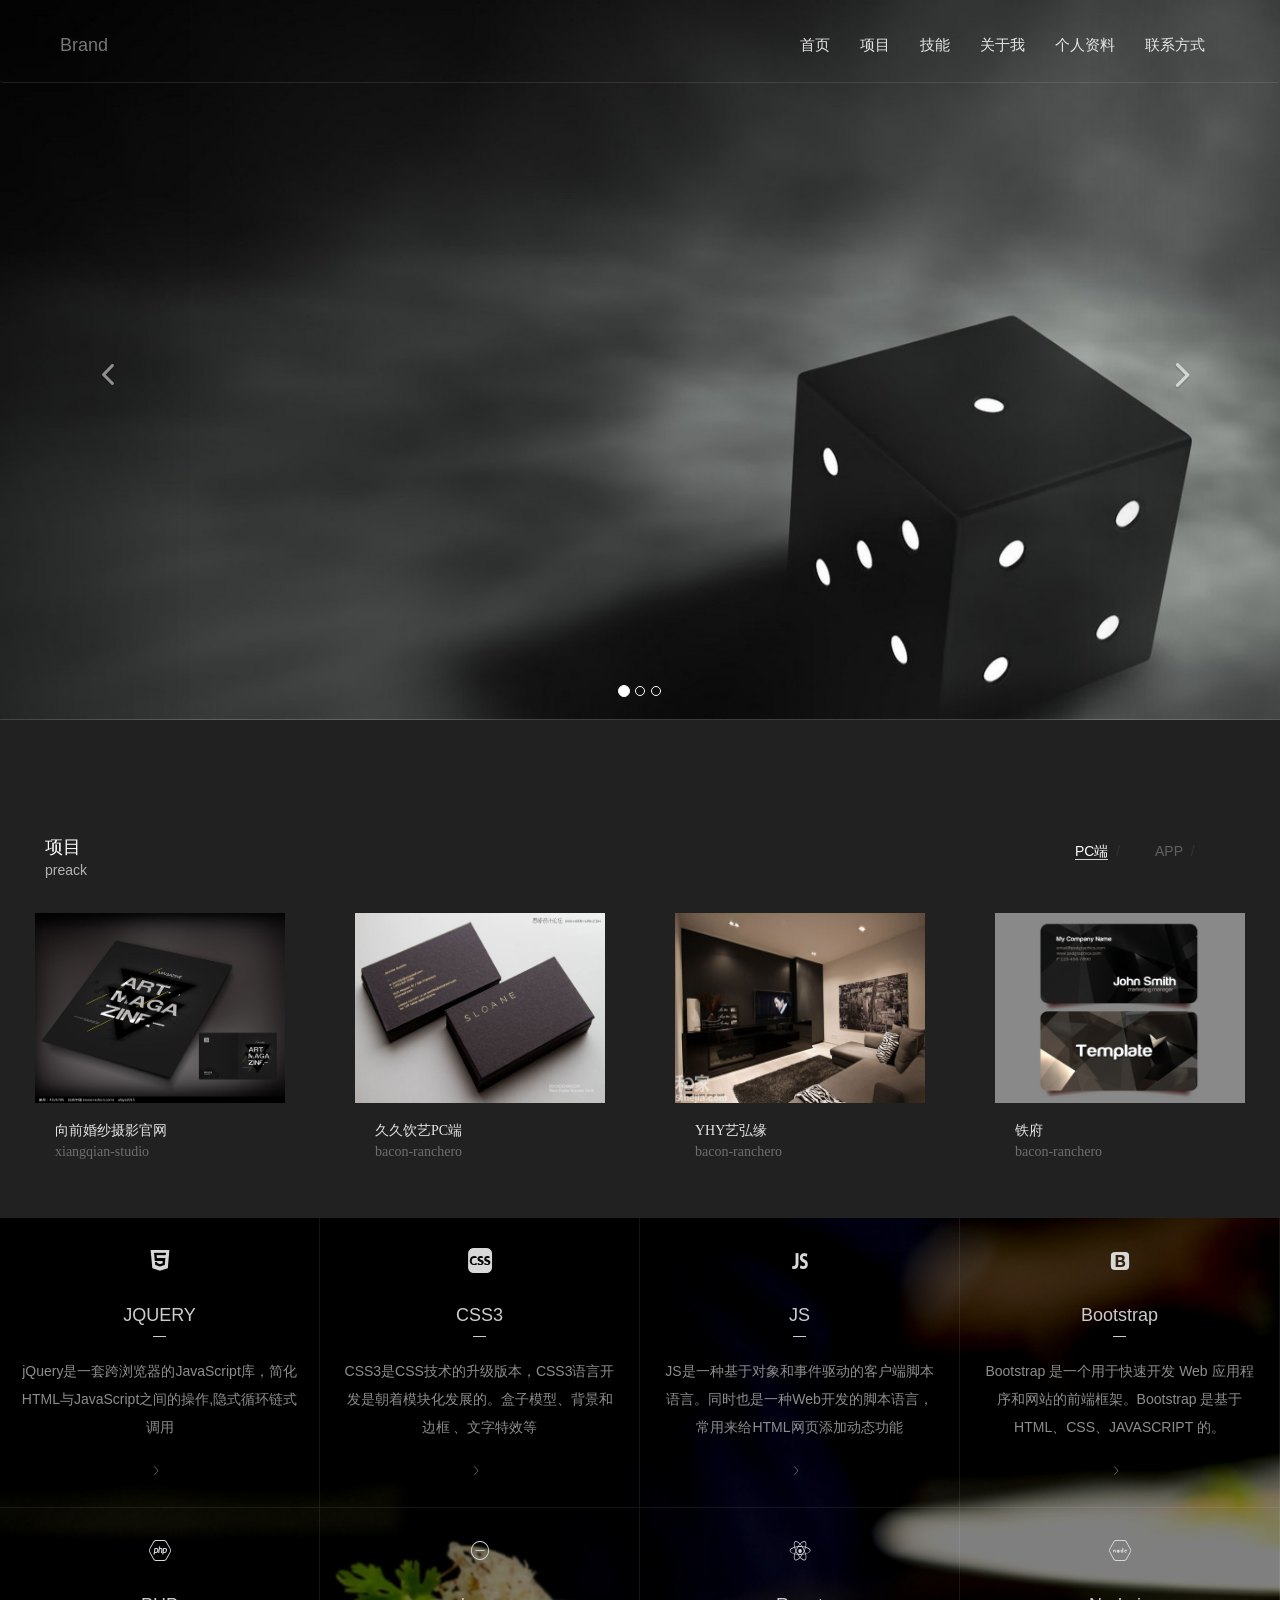
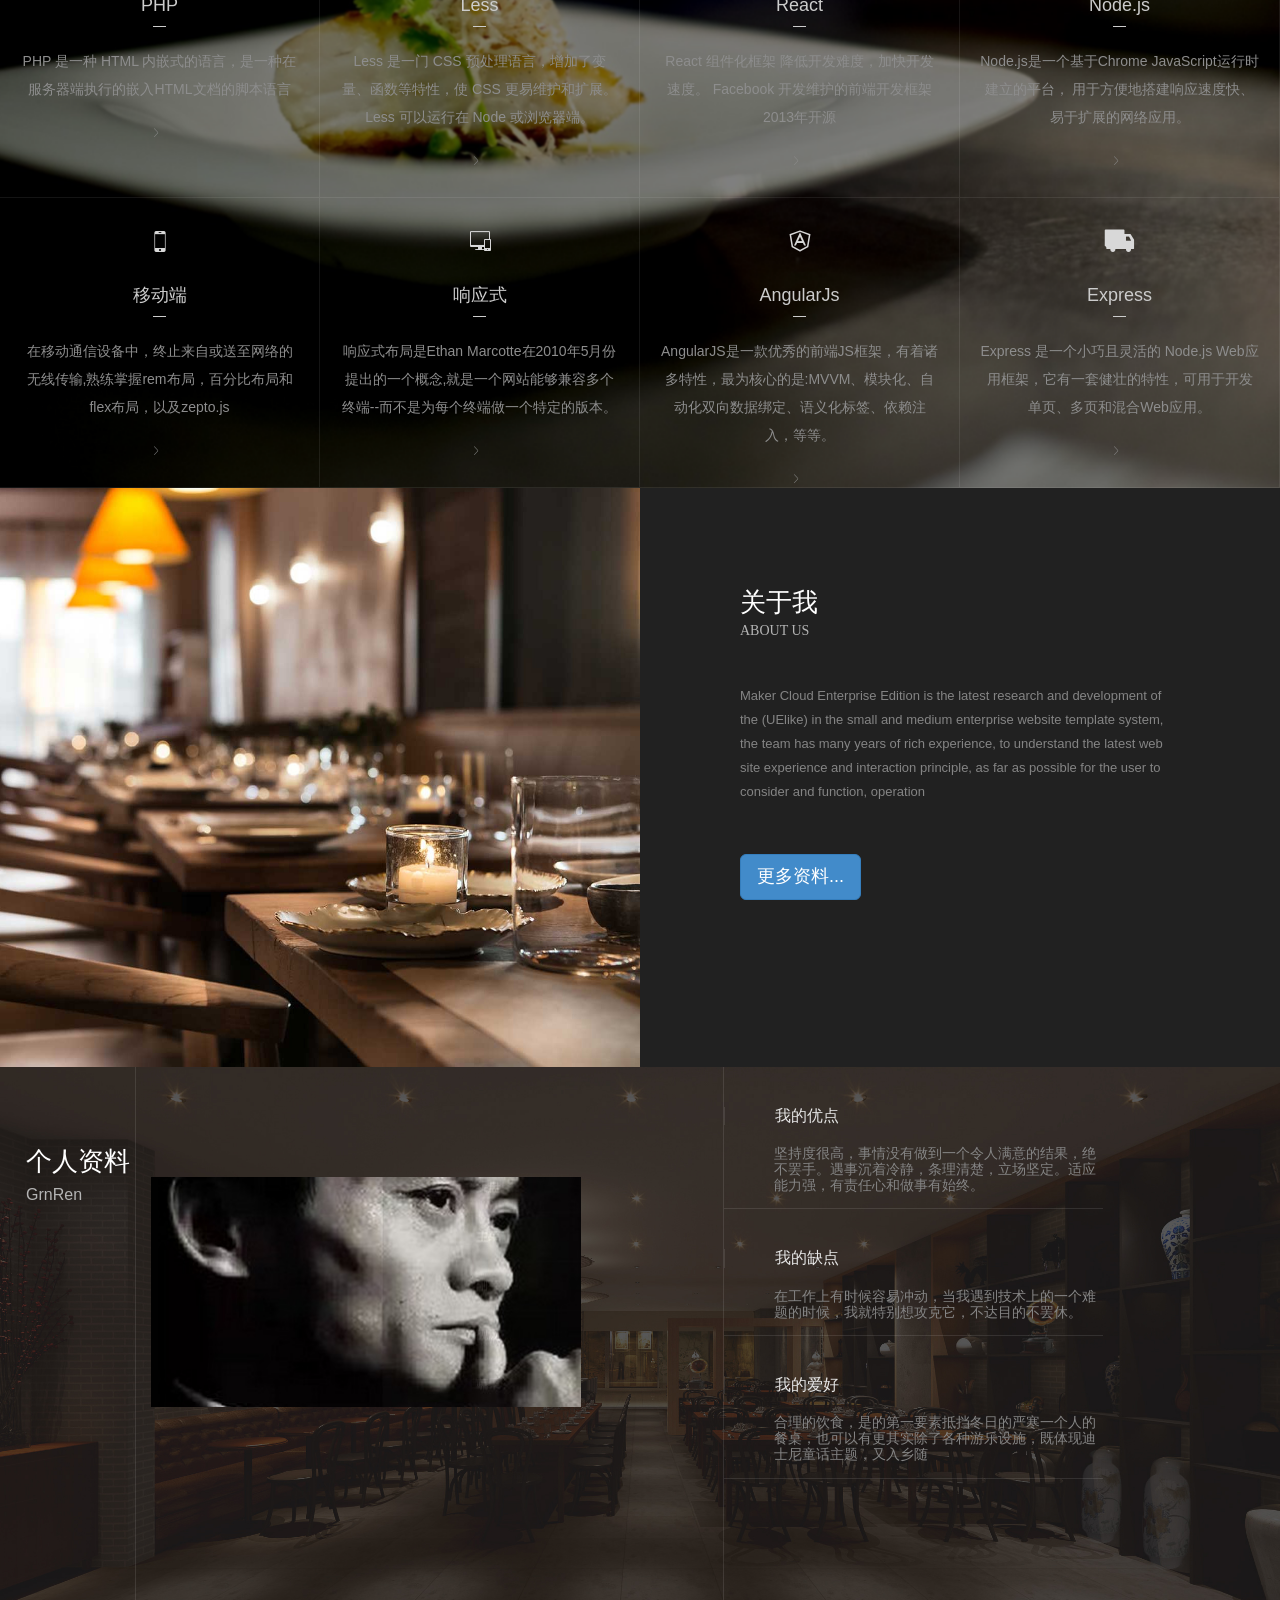
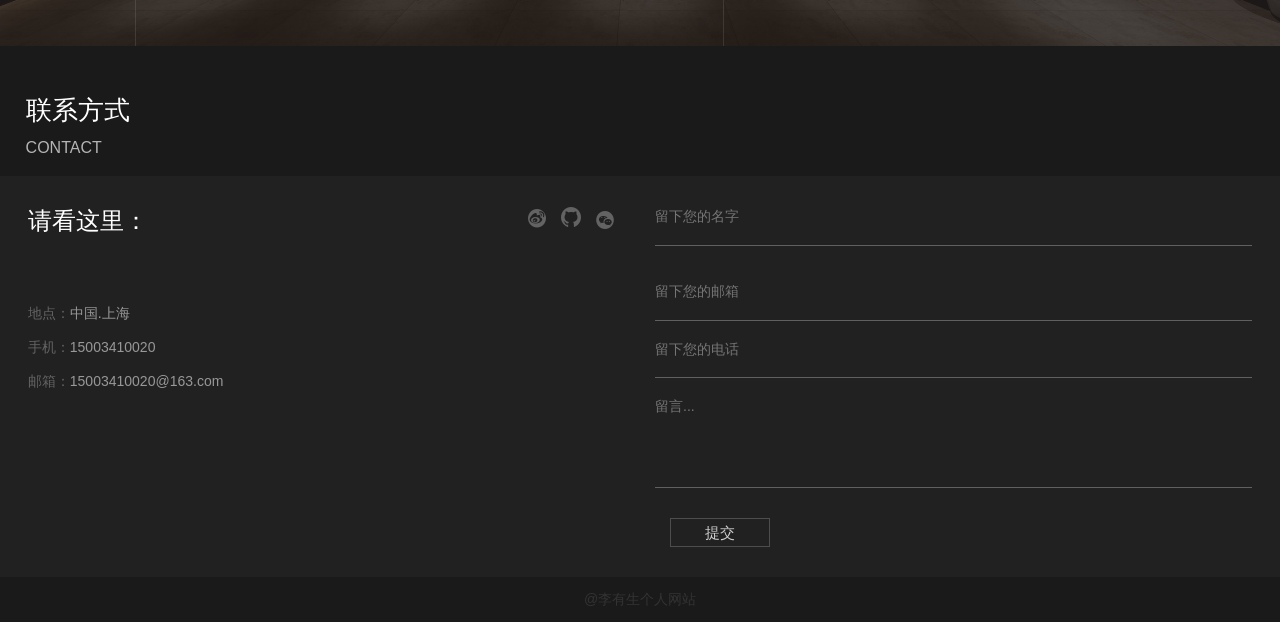
<file: webabout/index.html>
<!doctype html>
<html lang="en">
<head>
    <meta charset="UTF-8">
    <meta name="viewport"
          content="width=device-width, user-scalable=no, initial-scale=1.0, maximum-scale=1.0, minimum-scale=1.0">
    <meta http-equiv="X-UA-Compatible" content="ie=edge">
    <link rel="stylesheet" href="css/bootstrap.min.css">
    <link rel="stylesheet" href="css/iconfont.css">
    <link rel="stylesheet" href="css/index.css">
    <title>个人网站</title>
    <link rel="stylesheet" href="css/base.css">
</head>
<body>
<nav class="navbar navbar-default mini" id="header">
    <div class="container-fluid">
        <!-- Brand and toggle get grouped for better mobile display -->
        <div class="navbar-header">
            <button type="button" class="navbar-toggle collapsed" data-toggle="collapse" data-target="#bs-example-navbar-collapse-1" aria-expanded="false">
                <span class="sr-only">Toggle navigation</span>
                <span class="icon-bar"></span>
                <span class="icon-bar"></span>
                <span class="icon-bar"></span>
            </button>
            <a class="navbar-brand" href="#">Brand</a>
        </div>

        <!-- Collect the nav links, forms, and other content for toggling -->
        <div class="collapse navbar-collapse" id="bs-example-navbar-collapse-1">
            <ul class="nav navbar-nav">

            </ul>
            <ul class="nav navbar-nav navbar-right">
                <li class=" navitem"><a href="#">首页</a></li>
                <li class=" navitem"><a href="#work">项目</a></li>
                <li class=" navitem"><a href="#jineng">技能</a></li>
                <li class=" navitem"><a href="#about">关于我</a></li>
                <li class=" navitem"><a href="#ziliao">个人资料</a></li>
                <li class=" navitem"><a href="#tell">联系方式</a></li>
            </ul>
        </div><!-- /.navbar-collapse -->
    </div><!-- /.container-fluid -->
</nav>
<!--banner开始-->
<div id="carousel-example-generic" class=" banner carousel slide" data-ride="carousel">
    <!-- Indicators -->
    <ol class="carousel-indicators">
        <li data-target="#carousel-example-generic" data-slide-to="0" class="active"></li>
        <li data-target="#carousel-example-generic" data-slide-to="1"></li>
        <li data-target="#carousel-example-generic" data-slide-to="2"></li>
        <!--<li data-target="#carousel-example-generic" data-slide-to="3"></li>-->
    </ol>

    <!-- Wrapper for slides -->
    <div class="carousel-inner" role="listbox">
        <div class="item active">
            <img src="image/b4.jpg" alt="...">
        </div>
        <div class="item">
            <img src="image/b3.jpg" alt="...">
        </div>
        <!--<div class="item">-->
            <!--<img src="image/b3.jpg" alt="...">-->
        <!--</div>-->
        <div class="item">
            <img src="image/b2.jpg" alt="...">
        </div>

    </div>

    <!-- Controls -->
    <a class="left carousel-control" href="#carousel-example-generic" role="button" data-slide="prev">
        <span class=" left_jt iconfont " aria-hidden="true">&#xe65c;</span>
        <!--<span class="sr-only">Previous</span>-->
    </a>
    <a class="right carousel-control" href="#carousel-example-generic" role="button" data-slide="next">
        <span class="right_jt iconfont" aria-hidden="true">&#xe612;</span>
        <!--<span class="sr-only">Next</span>-->
    </a>
</div>
<!--banner结束-->
<!--项目开始-->
<div id="work">
<div class="container" >
<div class="section">
    <div class="xm_box">
        <div class="xm_Title">
            <p>项目</p>
            <span>preack</span>
        </div>
        <ul class="xm_ul">
            <li class="xm_list">
                <a href="javascript:;" class="xm_a xm_active">PC端</a>&nbsp&nbsp/
            </li>
            <li class="xm_list ">
                <a href="javascript:;" class="xm_a">APP</a>&nbsp&nbsp/
            </li>
            <!--<li class="xm_list">-->
                <!--<a href="">作品</a>-->
            <!--</li>-->
        </ul>
    </div>
    <div class="xm_bottom_box">
        <div class="xm_BgBox">
            <ul class="xm_bgul">
                <li class="xm_bglist row">
                    <div class="xm_imgbox col-lg-3 col-md-3 col-sm-6 col-xs-12">
                        <a href="http://www.xiangqianstudio.com/" target="_blank" class="xm_imgs">
                            <img src="image/22.jpg" alt="">
                            <span class="xm_mask"></span>
                            <span class=" xm_gua iconfont" >&#xe685;</span>
                        </a>
                        <div class="xm_Text">
                            <p class="xm_titles">向前婚纱摄影官网</p>
                            <p class="subtitle">xiangqian-studio</p>
                            <div class="xmrig iconfont">
                                &#xe65f;
                            </div>
                            <div class="xm_xian"></div>
                        </div>
                    </div>
                    <div class="xm_imgbox col-lg-3 col-md-3 col-sm-6 col-xs-12">
                        <a href="http://jjyypc.duapp.com/" class="xm_imgs" target="jiujiu">
                            <img src="image/33.jpg" alt="">
                            <span class="xm_mask"></span>
                            <span class=" xm_gua iconfont" >&#xe614;</span>
                        </a>
                        <div class="xm_Text">
                            <p class="xm_titles">久久饮艺PC端</p>
                            <p class="subtitle">bacon-ranchero</p>
                            <div class="xmrig iconfont">
                                &#xe65f;
                            </div>
                            <div class="xm_xian"></div>
                        </div>
                    </div>
                    <div class="xm_imgbox col-lg-3 col-md-3 col-sm-6 col-xs-12">
                        <a href="http://yihongyuan.duapp.com" class="xm_imgs" target="aa">
                            <img src="image/44.jpg" alt="">
                            <span class="xm_mask"></span>
                            <span class=" xm_gua iconfont" >&#xe711;</span>
                        </a>
                        <div class="xm_Text">
                            <p class="xm_titles">YHY艺弘缘</p>
                            <p class="subtitle">bacon-ranchero</p>
                            <div class="xmrig iconfont">
                                &#xe65f;
                            </div>
                            <div class="xm_xian"></div>
                        </div>
                    </div>
                    <div class="xm_imgbox col-lg-3 col-md-3 col-sm-6 col-xs-12">
                        <a href="" class="xm_imgs">
                            <img src="image/55.jpg" alt="">
                            <span class="xm_mask"></span>
                            <span class=" xm_gua iconfont" >&#xe7d7;</span>
                        </a>
                        <div class="xm_Text">
                            <p class="xm_titles">铁府</p>
                            <p class="subtitle">bacon-ranchero</p>
                            <div class="xmrig iconfont">
                                &#xe65f;
                            </div>
                            <div class="xm_xian"></div>
                        </div>
                    </div>
                </li>
                <li class="xm_bglist row">
                    <div class="xm_imgbox col-lg-3 col-md-3 col-sm-6 col-xs-12 xm_bgmask">
                        <a href="javascript:;" class="xm_imgs xm_aa">
                            <img src="image/11.jpg" alt="">
                            <span class="xm_mask"></span>
                            <span class=" xm_gua iconfont" >&#xe614;</span>
                        </a>
                        <div class="xm_Text">
                            <p class="xm_titles">久久饮艺APP</p>
                            <p class="subtitle">bacon-ranchero</p>
                            <div class="xmrig iconfont">
                                &#xe65f;
                            </div>
                            <div class="xm_xian"></div>
                        </div>
                    </div>
                    <div class="xm_imgbox col-lg-3 col-md-3 col-sm-6 col-xs-12 xm_bgmask">
                        <a href="javascript:;" class="xm_imgs xm_aa">
                            <img src="image/66.jpg" alt="">
                            <span class="xm_mask"></span>
                            <span class=" xm_gua iconfont" >&#xe609;</span>
                        </a>
                        <div class="xm_Text">
                            <p class="xm_titles">WAW设计师网站</p>
                            <p class="subtitle">bacon-ranchero</p>
                            <div class="xmrig iconfont">
                                &#xe65f;
                            </div>
                            <div class="xm_xian"></div>
                        </div>
                    </div>
                    <div class="xm_imgbox col-lg-3 col-md-3 col-sm-6 col-xs-12 xm_bgmask">
                        <a href="javascript:;" class="xm_imgs xm_aa">
                            <img src="image/77.jpg" alt="">
                            <span class="xm_mask"></span>
                            <span class=" xm_gua iconfont" >&#xe634;</span>
                        </a>
                        <div class="xm_Text">
                            <p class="xm_titles">游趣app</p>
                            <p class="subtitle">bacon-ranchero</p>
                            <div class="xmrig iconfont">
                                &#xe65f;
                            </div>
                            <div class="xm_xian"></div>
                        </div>
                    </div>
                    <div class="xm_imgbox col-lg-3 col-md-3 col-sm-6 col-xs-12 xm_bgmask">
                        <a href="javascript:;" class="xm_imgs xm_aa">
                            <img src="image/88.gif" alt="">
                            <span class="xm_mask"></span>
                            <span class=" xm_gua iconfont" >&#xe606;</span>
                        </a>
                        <div class="xm_Text">
                            <p class="xm_titles">兼职APP</p>
                            <p class="subtitle">bacon-ranchero</p>
                            <div class="xmrig iconfont">
                                &#xe65f;
                            </div>
                            <div class="xm_xian"></div>
                        </div>
                    </div>
                </li>
            </ul>
        </div>
    </div>
</div>
</div>
</div>
<!--技能开始-->
<div id="jineng">
<div class="container">
<div class="Jn_bgcolor">
    <ul class="Jn_box row">
        <li class="Jn_list col-lg-3 col-md-3 col-sm-6 col-xs-12">
            <div class="Jn_Text">
                <a href="" class="Jn_neir">
                    <span class="Jn_ico iconfont">&#xe6bf;</span>
                    <span class="Jn_name">JQUERY</span>
                    <span class="Jn_xian"></span>
                    <p class="Jn_miaosu">jQuery是一套跨浏览器的JavaScript库，简化HTML与JavaScript之间的操作,隐式循环链式调用</p>
                    <span class="Jn_more">
                        <span class="Jn_is_box">
                            <i class="Jn_is_more iconfont">more&nbsp&#xe65f;</i>
                            <i class="Jn_is iconfont">&#xe65f; </i>
                        </span>
                    </span>
                </a>
            </div>
        </li>
        <li class="Jn_list col-lg-3 col-md-3 col-sm-6 col-xs-12">
            <div class="Jn_Text">
                <a href="" class="Jn_neir">
                    <span class="Jn_ico iconfont">&#xe63c;</span>
                    <span class="Jn_name">CSS3</span>
                    <span class="Jn_xian"></span>
                    <p class="Jn_miaosu">CSS3是CSS技术的升级版本，CSS3语言开发是朝着模块化发展的。盒子模型、背景和边框 、文字特效等</p>
                    <span class="Jn_more">
                        <span class="Jn_is_box">
                            <i class="Jn_is_more iconfont">more&nbsp&#xe65f;</i>
                            <i class="Jn_is iconfont">&#xe65f; </i>
                        </span>
                    </span>
                </a>
            </div>
        </li>
        <li class="Jn_list col-lg-3 col-md-3 col-sm-6 col-xs-12">
            <div class="Jn_Text">
                <a href="" class="Jn_neir">
                    <span class="Jn_ico iconfont">&#xe624;</span>
                    <span class="Jn_name">JS</span>
                    <span class="Jn_xian"></span>
                    <p class="Jn_miaosu">JS是一种基于对象和事件驱动的客户端脚本语言。同时也是一种Web开发的脚本语言，常用来给HTML网页添加动态功能</p>
                    <span class="Jn_more">
                       <span class="Jn_is_box">
                            <i class="Jn_is_more iconfont">more&nbsp&#xe65f;</i>
                            <i class="Jn_is iconfont">&#xe65f; </i>
                        </span>
                    </span>
                </a>
            </div>
        </li>
        <li class="Jn_list col-lg-3 col-md-3 col-sm-6 col-xs-12">
            <div class="Jn_Text">
                <a href="" class="Jn_neir">
                    <span class="Jn_ico iconfont">&#xe600;</span>
                    <span class="Jn_name">Bootstrap</span>
                    <span class="Jn_xian"></span>
                    <p class="Jn_miaosu">Bootstrap 是一个用于快速开发 Web 应用程序和网站的前端框架。Bootstrap 是基于 HTML、CSS、JAVASCRIPT 的。</p>
                    <span class="Jn_more">
                        <span class="Jn_is_box">
                            <i class="Jn_is_more iconfont">more&nbsp&#xe65f;</i>
                            <i class="Jn_is iconfont">&#xe65f; </i>
                        </span>
                    </span>
                </a>
            </div>
        </li>
        <li class="Jn_list col-lg-3 col-md-3 col-sm-6 col-xs-12">
            <div class="Jn_Text">
                <a href="" class="Jn_neir">
                    <span class="Jn_ico iconfont">&#xe625;</span>
                    <span class="Jn_name">PHP</span>
                    <span class="Jn_xian"></span>
                    <p class="Jn_miaosu">PHP 是一种 HTML 内嵌式的语言，是一种在服务器端执行的嵌入HTML文档的脚本语言</p>
                    <span class="Jn_more">
                        <span class="Jn_is_box">
                            <i class="Jn_is_more iconfont">more&nbsp&#xe65f;</i>
                            <i class="Jn_is iconfont">&#xe65f; </i>
                        </span>
                    </span>
                </a>
            </div>
        </li>
        <li class="Jn_list col-lg-3 col-md-3 col-sm-6 col-xs-12">
            <div class="Jn_Text">
                <a href="" class="Jn_neir">
                    <span class="Jn_ico iconfont">&#xe662;</span>
                    <span class="Jn_name">Less</span>
                    <span class="Jn_xian"></span>
                    <p class="Jn_miaosu">Less 是一门 CSS 预处理语言，增加了变量、函数等特性，使 CSS 更易维护和扩展。

                        Less 可以运行在 Node 或浏览器端。</p>
                    <span class="Jn_more">
                        <span class="Jn_is_box">
                            <i class="Jn_is_more iconfont">more&nbsp&#xe65f;</i>
                            <i class="Jn_is iconfont">&#xe65f; </i>
                        </span>
                    </span>
                </a>
            </div>
        </li>
        <li class="Jn_list col-lg-3 col-md-3 col-sm-6 col-xs-12">
            <div class="Jn_Text">
                <a href="" class="Jn_neir">
                    <span class="Jn_ico iconfont">&#xe660;</span>
                    <span class="Jn_name">React</span>
                    <span class="Jn_xian"></span>
                    <p class="Jn_miaosu">React   组件化框架
                        降低开发难度，加快开发速度。
                        Facebook   开发维护的前端开发框架   2013年开源</p>
                    <span class="Jn_more">
                        <span class="Jn_is_box">
                            <i class="Jn_is_more iconfont">more&nbsp&#xe65f;</i>
                            <i class="Jn_is iconfont">&#xe65f; </i>
                        </span>
                    </span>
                </a>
            </div>
        </li>
        <li class="Jn_list col-lg-3 col-md-3 col-sm-6 col-xs-12">
            <div class="Jn_Text">
                <a href="" class="Jn_neir">
                    <span class="Jn_ico iconfont">&#xe627;</span>
                    <span class="Jn_name">Node.js</span>
                    <span class="Jn_xian"></span>
                    <p class="Jn_miaosu">Node.js是一个基于Chrome JavaScript运行时建立的平台， 用于方便地搭建响应速度快、易于扩展的网络应用。</p>
                    <span class="Jn_more">
                        <span class="Jn_is_box">
                            <i class="Jn_is_more iconfont">more&nbsp&#xe65f;</i>
                            <i class="Jn_is iconfont">&#xe65f; </i>
                        </span>
                    </span>
                </a>
            </div>
        </li>
        <li class="Jn_list col-lg-3 col-md-3 col-sm-6 col-xs-12">
            <div class="Jn_Text">
                <a href="" class="Jn_neir">
                    <span class="Jn_ico iconfont">&#xe6a7;</span>
                    <span class="Jn_name">移动端</span>
                    <span class="Jn_xian"></span>
                    <p class="Jn_miaosu">在移动通信设备中，终止来自或送至网络的无线传输,熟练掌握rem布局，百分比布局和flex布局，以及zepto.js</p>
                    <span class="Jn_more">
                        <span class="Jn_is_box">
                            <i class="Jn_is_more iconfont">more&nbsp&#xe65f;</i>
                            <i class="Jn_is iconfont">&#xe65f; </i>
                        </span>
                    </span>
                </a>
            </div>
        </li>
        <li class="Jn_list col-lg-3 col-md-3 col-sm-6 col-xs-12">
            <div class="Jn_Text">
                <a href="" class="Jn_neir">
                    <span class="Jn_ico iconfont">&#xe62b;</span>
                    <span class="Jn_name">响应式</span>
                    <span class="Jn_xian"></span>
                    <p class="Jn_miaosu">响应式布局是Ethan Marcotte在2010年5月份提出的一个概念,就是一个网站能够兼容多个终端--而不是为每个终端做一个特定的版本。</p>
                    <span class="Jn_more">
                        <span class="Jn_is_box">
                            <i class="Jn_is_more iconfont">more&nbsp&#xe65f;</i>
                            <i class="Jn_is iconfont">&#xe65f; </i>
                        </span>
                    </span>
                </a>
            </div>
        </li>
        <li class="Jn_list col-lg-3 col-md-3 col-sm-6 col-xs-12">
            <div class="Jn_Text">
                <a href="" class="Jn_neir">
                    <span class="Jn_ico iconfont">&#xe8e2;</span>
                    <span class="Jn_name">AngularJs</span>
                    <span class="Jn_xian"></span>
                    <p class="Jn_miaosu">AngularJS是一款优秀的前端JS框架，有着诸多特性，最为核心的是:MVVM、模块化、自动化双向数据绑定、语义化标签、依赖注入，等等。</p>
                    <span class="Jn_more">
                        <span class="Jn_is_box">
                            <i class="Jn_is_more iconfont">more&nbsp&#xe65f;</i>
                            <i class="Jn_is iconfont">&#xe65f; </i>
                        </span>
                    </span>
                </a>
            </div>
        </li>
        <li class="Jn_list col-lg-3 col-md-3 col-sm-6 col-xs-12">
            <div class="Jn_Text">
                <a href="" class="Jn_neir">
                    <span class="Jn_ico iconfont">&#xe61a;</span>
                    <span class="Jn_name">Express</span>
                    <span class="Jn_xian"></span>
                    <p class="Jn_miaosu">Express 是一个小巧且灵活的 Node.js Web应用框架，它有一套健壮的特性，可用于开发单页、多页和混合Web应用。</p>
                    <span class="Jn_more">
                        <span class="Jn_is_box">
                            <i class="Jn_is_more iconfont">more&nbsp&#xe65f;</i>
                            <i class="Jn_is iconfont">&#xe65f; </i>
                        </span>
                    </span>
                </a>
            </div>
        </li>
    </ul>
</div>
</div>
</div>
<!--关于我-->
<div id="about">
<div class="about container">
    <ul class="abnut_ul row">
        <li class="about_list col-lg-6 col-md-6 "></li>
        <li class="about_listrig col-lg-6 col-md-6 col-sm-12 col-xs-12">
            <p class="about_name">关于我</p>
            <p class="about_subtitle">ABOUT US</p>
            <p class="description wow" data-wow-delay=".3s" style="visibility: visible; animation-delay: 0.3s; animation-name: fadeInUp;">Maker Cloud Enterprise Edition is the latest research and development of the (UElike) in the small and medium enterprise website template system, the team has many years of rich experience, to understand the latest web site experience and interaction principle, as far as possible for the user to consider and function, operation</p>
            <!-- Button trigger modal -->
            <button type="button" class="btn btn-primary btn-lg" data-toggle="modal" data-target="#myModal">
               更多资料...
            </button>

            <!-- Modal -->
            <div class="modal fade" role="dialog" id="myModal" tabindex="-1" role="dialog" aria-labelledby="myModalLabel">
                <div class="modal-dialog" role="document" aria-hidden="true">
                    <div class="modal-content">
                        <div class="modal-header">
                            <button type="button" class="close" data-dismiss="modal" aria-label="Close"><span aria-hidden="true">&times;</span></button>
                            <h4 class="modal-title" id="myModalLabel">欢迎阁下，光临我的主页</h4>
                        </div>
                        <div class="modal-body">
                            你好，我叫李有生，我是一名优秀的web前端工程师，欢迎来到我的个人主页
                            从事前端已经有两年之久，非常热爱这个行业。
                        </div>
                        <div class="modal-footer">
                            <button type="button" class="btn btn-primary" data-dismiss="modal">我知道了</button>
                        </div>
                    </div>
                </div>
            </div>
        </li>
    </ul>
</div>
</div>
<!--历程-->
<div id="ziliao">
<div class="lic container">
    <div class="lic_name">个人资料
    <br><span>GrnRen</span>
    </div>
    <div class="licbox row">
        <div class="lic_left col-lg-7 col-md-7">
            <div class="lic_img" >
                <!--<img src="image/aa.jpg" alt="" width="100%">-->
            </div>

        </div>
        <div class="lic_right col-lg-5 col-md-5 col-sm-12 col-xs-12">
            <div class="lic_bg_nox">
            <div class="lic_title">
                <span class="lic_title_span">我的优点</span>
            </div>
            <div class="lic_text">
                <p class="lic_description">坚持度很高，事情没有做到一个令人满意的结果，绝不罢手。遇事沉着冷静，条理清楚，立场坚定。适应能力强，有责任心和做事有始终。</p>
            </div>
            </div>
            <div class="lic_bg_nox">
            <div class="lic_title">
                <span class="lic_title_span">我的缺点</span>
            </div>
            <div class="lic_text">
                <p class="lic_description">在工作上有时候容易冲动，当我遇到技术上的一个难题的时候，我就特别想攻克它，不达目的不罢休。</p>
            </div>
        </div>
            <div class="lic_bg_nox">
                <div class="lic_title">
                    <span class="lic_title_span">我的爱好</span>
                </div>
                <div class="lic_text">
                    <p class="lic_description">合理的饮食，是的第一要素抵挡冬日的严寒一个人的餐桌，也可以有更其实除了各种游乐设施，既体现迪士尼童话主题，又入乡随</p>
                </div>
            </div>
        </div>
    </div>
</div>
</div>
<!--底部开始-->
<div id="tell">
<div class="footer">
    <div class="footer_top">
        <p class="footer_name">联系方式</p>
        <p class="footer_english">CONTACT</p>
    </div>
    <div class="footer_box row">
        <div class="footer_left col-lg-6 col-md-6">
            <div class="footer_topss">
            <h3 class="ellipsis name">请看这里：</h3>
            <div class="footer_ico">
                <a href="" class="footer_QQ iconfont">&#xe64d;</a>
                <a href="" class="footer_git iconfont">&#xeac0;</a>
                <a href="" class="footer_wx iconfont">&#xe607;</a>
            </div>
            </div>
            <p class="ellipsis add"><span>地点：</span>中国.上海</p>
            <p class="ellipsis mobile"><span>手机：</span>15003410020</p>
            <p class="ellipsis email"><span>邮箱：</span>15003410020@163.com</p>

        </div>
        <div class="footer_right col-lg-6 col-md-6 col-sm-12 col-xs-12">
            <form action="php/sc.php" method="get" class="footer_form" enctype="application/x-www-form-urlencoded">
                <p class="footer_xing col-lg-4 col-md-4 col-sm-12 col-xs-12">
                    <input type="text" class="col-lg-10 username" placeholder="留下您的名字" name="username">
                </p>
                <p class="footer_xing col-lg-4 col-md-4 col-sm-12  col-xs-12">
                    <input type="email" class="col-lg-10 email" placeholder="留下您的邮箱" name="email">
                </p>
                <p class="footer_xing col-lg-4 col-md-4 col-sm-12  col-xs-12">
                    <input type="text" class="col-lg-10 tell" placeholder="留下您的电话" name="tell">
                </p>
                <!--<div class="col-lg-12">-->
                    <textarea class="inputtxt col-lg-12 content"  placeholder="留言..." autocomplete="off" name="content"></textarea>
                <!--</div>-->
                <p class="form_submit col-lg-12">
                    <input class="inputsub" type="submit" value="提交">
                </p>
            </form>
        </div>
    </div>
    <div class="footer_wei">
        <sapn>@李有生个人网站</sapn>
    </div>
</div>
</div>
<!--底部结束-->
<!-- 遮罩 -->
<div class="mask">
    <div class="rwmbox maskone">
        <img src="image/jjapp.png" alt="">
    </div>
    <div class="rwmbox masktwo">
        <img src="image/waw.png" alt="">
    </div>
    <div class="rwmbox masksan">3</div>
    <div class="rwmbox masksi">
        <img src="image/yoy.png" alt="">
    </div>
</div>
<script src="js/jquery.min.js"></script>
<script src="js/bootstrap.min.js"></script>
<script src="js/index.js"></script>
<script type="text/javascript">
    jQuery(document).ready(function($) {
        $(".scroll").click(function(event){
            event.preventDefault();
            $('html,body').animate({scrollTop:$(this.hash).offset().top},1200);
        });
    });

</script>

</body>
</html>
</file>
<file: webabout/css/iconfont.css>
@font-face {font-family: "iconfont";
  src: url('iconfont.eot?t=1490806409819'); /* IE9*/
  src: url('iconfont.eot?t=1490806409819#iefix') format('embedded-opentype'), /* IE6-IE8 */
  url('iconfont.woff?t=1490806409819') format('woff'), /* chrome, firefox */
  url('iconfont.ttf?t=1490806409819') format('truetype'), /* chrome, firefox, opera, Safari, Android, iOS 4.2+*/
  url('iconfont.svg?t=1490806409819#iconfont') format('svg'); /* iOS 4.1- */
}

.iconfont {
  font-family:"iconfont" !important;
  font-size:16px;
  font-style:normal;
  -webkit-font-smoothing: antialiased;
  -moz-osx-font-smoothing: grayscale;
}

.icon-jiantouyou:before { content: "\e65f"; }

.icon-arrowleft:before { content: "\e604"; }

.icon-meishi:before { content: "\e605"; }

.icon-shoujiduan:before { content: "\e6a7"; }

.icon-iconfontarrleft:before { content: "\e602"; }

.icon-jiubei:before { content: "\e6c2"; }

.icon-sheying:before { content: "\e685"; }

.icon-jquery:before { content: "\e603"; }

.icon-jiantouyou1:before { content: "\e612"; }

.icon-3:before { content: "\e607"; }

.icon-leftarrow:before { content: "\e65c"; }

.icon-github:before { content: "\eac0"; }

.icon-iconfontweibo:before { content: "\e64d"; }

.icon-socialangularoutline:before { content: "\e8e2"; }

.icon-less:before { content: "\e662"; }

.icon-expressdeliveryexpressdeliveryexpressdeliveryexpressdelivery:before { content: "\e61a"; }

.icon-shejishi:before { content: "\e609"; }

.icon-js:before { content: "\e624"; }

.icon-lvyou:before { content: "\e634"; }

.icon-meishi1:before { content: "\e61c"; }

.icon-xiangyingshi:before { content: "\e62b"; }

.icon-php:before { content: "\e625"; }

.icon-node:before { content: "\e627"; }

.icon-CSS:before { content: "\e63c"; }

.icon-mysql:before { content: "\e601"; }

.icon-bootstrap:before { content: "\e600"; }

.icon-sheying1:before { content: "\e670"; }

.icon-yuan:before { content: "\e711"; }

.icon-react:before { content: "\e770"; }

.icon-jianzhituijian-copy:before { content: "\e606"; }

.icon-jiubei1:before { content: "\e614"; }

.icon-waw-label:before { content: "\e690"; }

.icon-html:before { content: "\e6bf"; }

.icon-gangtie:before { content: "\e7d7"; }

.icon-jianzhi:before { content: "\e7c5"; }

.icon-download_react-native:before { content: "\e660"; }
</file>
<file: webabout/css/index.css>
@import "base.css";
.container{
    width: 100%;
    padding: 0px !important;
}
.row{
    margin: 0px !important;
    /*padding: 0px 35px;*/
}
#header{
    /*display: flex;*/
    /*justify-content: space-between;*/
    /*align-items: center;*/
    width: 100%;
    height: 83px;
    z-index: 999;
    position: fixed;
    padding: 20px 45px;
    border-bottom: 1px solid rgba(255,255,255,.1);
    background: transparent;
}
#nav{
    display: flex;
}
.navitem a{
    color: #E6E6E6 !important;
    font-size: 15px;
    /*transition: none ease-out .3s;*/
    /*transition-property: color, background, text-indent, opacity;*/
}
.navitem:hover a{
    color: #fff !important;
}
.navbar{
    border: none;
}
.navitem a{
    color: #E6E6E6;
    font-size: 15px;
    transition: all .5s;
    text-decoration: none;
}
.banner{
    width: 100%;
    overflow: hidden;
    /*background: red;*/
}
.banner_ul{
    width: 100%;
    height: 100%;
}
.banner_li1{
    width: 100%;
    height: 100%;
    background: url("../image/123.jpg") no-repeat center center/cover;
}
.item{

}
.item img{
    display: inline-block;
    width: 100%;
    height: 100%;
}
.left_jt{
    position: absolute;
    top: 50%;
    z-index: 5;
    font-size: 24px;
    display: inline-block;
}
.right_jt{
    position: absolute;
    top: 50%;
    font-size: 24px;
    z-index: 5;
    display: inline-block;
    right: 50%;
    margin-right: -10px;
}

/*项目开始*****************/
.section{
    width: 100%;
    /*height: 386px;*/
    display: flex;
    background: #212121;
    flex-direction: column;
}
.xm_box{
    display: flex;
    width: 100%;
    height: 110px;
    justify-content: space-between;
    align-items: center;
    padding: 0px 45px;
}
.xm_Title{
    display: flex;
    width: 50px;
    flex-wrap: wrap;
}
.xm_Title p{
    color: #fff;
    font-size: 18px;
}
.xm_Title span{
    margin-top: 5px;
    color: #B4B4B4;
}
.xm_ul{
    display: flex;
    align-items: center;
}
.xm_list{
    width: 80px;
    height: 30px;
}
.xm_list{
    display: block;
    /*margin-bottom: 20px;*/
}
.xm_list a{
    color: #616161;
    text-decoration: none;
    display: inline-block;
    transition: all 0.3s ease-out 0s;
}
.xm_list:hover a{
    color: #fff;
    border-bottom: #d2d2d2 1px solid;
}
.xm_active{
    color: #fff !important;
    border-bottom: #d2d2d2 1px solid;
}
.xm_bottom_box{
    flex: 1 0 auto;
    width: 100%;
    height: auto;
    /*background: red;*/
    /*padding: 0px 45px;*/
}
.xm_BgBox{
    width: 100%;
    /*height: 256px;*/
    /*background: red;*/
    overflow: hidden;
    margin-bottom: 25px;
}
.xm_bgul{
    width: 200%;
    /*height: 100%;*/
    overflow: hidden;
}
.xm_bglist{
    width: 50%;
    box-sizing: border-box;
    float: left;
    /*flex-wrap: wrap;*/
    /*background: yellowgreen;*/
    /*float: left;*/
    /*justify-content: space-between;*/
}
.xm_imgbox{
    height: 280px;
    padding: 0px 35px;
    box-sizing: border-box;
    /*background: #fff;*/
    color: #000;
}
.xm_imgs{
    display: block;
    width: 100%;
    overflow: hidden;
    height: 190px;
    position: relative;
}
.xm_mask{
    display: block;
    width: 100%;
    height: 0px;
    position: absolute;
    top: 0px;
    background-color: rgba(0,0,0,0.3);
}
.xm_gua{
    display: block;
    width: 75px;
    height: 75px;
    position: absolute;
    color: #fff;
    left: 50%;
    border-radius: 50%;
    border: 2px solid #fff;
    opacity: 0;
    text-align: center;
    line-height: 75px;
    font-size: 24px;
    margin-left: -34.5px;
    top: 0px;
    transition: all .8s;
}
.xm_imgs img{
    width: 100%;
    height: 100%;
    transition: all .8s;
}
.xm_Text{
    width: 100%;
    height: 70px;
    position: relative;
    background-color: transparent;
}
.xm_titles{
    margin: 0 80px 0 20px;
    color: #E4E4E4;
    padding: 20px 0px 5px;
    text-align: left;
    text-overflow: ellipsis;
    overflow: hidden;
    white-space: nowrap;
    font-family: "Times New Roman", "微软雅黑";
}
.subtitle{
    margin-right: 60px;
    margin-top: 0;
    transition: all .8s;
    color: #6F6F6F;
    text-align: left;
    text-overflow: ellipsis;
    overflow: hidden;
    padding-left: 20px;
    white-space: nowrap;
    font-family: "Times New Roman", "微软雅黑";
    font-size: 14px;
}
.xmrig{
    width: 32px;
    height: 30px;
    border-left: 1px solid #424242;
    position: absolute;
    right: 0px;
    top: 23px;
    transition: all .8s;
    line-height: 30px;
    color: aliceblue;
    font-size: 18px;
    text-align: right;
    opacity: 0;

}
.xm_xian{
    width: 0px;
    height: 1px;
    position: absolute;
    bottom: 0px;
    background: #424242;
    transition: all .8s;
}
.xm_imgbox:hover .xm_imgs img{
    transform:scale(1.2)
}
.xm_imgbox:hover .xm_gua{
    opacity: 1;
    top: 30%;
}
.xm_imgbox:hover .xmrig{
    opacity: 1;
    right: 32px;
}
.xm_imgbox:hover .xm_xian{
    width: 100%;
}
.xm_imgbox:hover .subtitle{
    color: #fff;
}
.xm_imgbox:hover .xm_mask{
    height: 100%;
}
/*技能*/
.Jn_bgcolor{
    width: 100%;
    /*height: 579px;*/
    background: url(../image/03.png) no-repeat center center/cover;
    background-size: cover;
    position: relative;
    z-index: 2;
}
.Jn_box{
    width: 100%;
    height: 100%;
    overflow: hidden;
}
.Jn_list{
    height: 290px;
    border-right-color: rgba(255, 255, 255, 0.0784314);
    border-right-style: solid;
    border-right-width: 1px;
    border-bottom-color: rgba(255, 255, 255, 0.0784314);
    border-bottom-style: solid;
    border-bottom-width: 1px;
    list-style: none;
    position: relative;
    visibility: visible;
    padding: 0px !important;
    transition: all 0.6s cubic-bezier(0.215, 0.61, 0.355, 1) 0s;
}
.Jn_list:nth-child(2n){

}
.Jn_list:hover{
    /*background-color: rgba(127,127,127,0.2);*/
    /*background-color: rgba(255,255,255,0.1);*/
    background-color: rgba(0,0,0,0.5);
}
.Jn_Text{
    width: 100%;
    height: 100%;
    text-align: center;
    transition: all 0.6s cubic-bezier(0.215, 0.61, 0.355, 1) 0s;
}
.Jn_ico{
    display: block;
    padding-top: 30px;
    transition: all 0.6s cubic-bezier(0.215, 0.61, 0.355, 1) 0s;
    color: #d8d8d8;
    font-size: 24px;
}
.Jn_neir{
    text-align: center;
    text-decoration: none !important;
    color: #E6E6E6;
    transition: all 0.6s cubic-bezier(0.215, 0.61, 0.355, 1) 0s;
}
.Jn_name{
    font-size: 18px;
    display: block;
    color: #CCC;
    margin-bottom: 10px;
    margin-top: 30px;
}
.Jn_xian{
    display: block;
    width: 0.9em;
    height: 1px;
    background-color: #CCC;
    margin: 0 auto;
}
.Jn_miaosu{
    line-height: 28px;
    color: #8D8D8D;
    padding: 20px;
}
.Jn_more{
    display: block;
    width: 70px;
    height: 20px;
    margin: 0 auto;
    position: relative;
    text-align: center;
    overflow: hidden;
}
.Jn_is_box{
    display: block;
    width: 115px;
    height: 20px;
    position: absolute;
    left: -89%;
    top: 0px;
    color: #8D8D8D;
    transition: all 1s cubic-bezier(0.215, 0.61, 0.355, 1) 0s;
}
.Jn_is_more{
    font-style: normal;
    float: left;
}
.Jn_is{
    font-style: normal;
    font-size: 12px;
    line-height: 20px;
    float: right;
    margin-right: 15px;
}
.Jn_list:hover .Jn_Text{
    margin-top: 20px;
}
.Jn_list:hover .Jn_is_box{
    left: 0px;
    color: #fff;
}
.Jn_list:hover .Jn_ico{
    color: #fff;
}
/*关于我*/
.about{
    width: 100%;
    background: #212121
}
.about_list{
    height: 579px;
    min-width: 320px;
    background: url("../image/3.jpg") no-repeat center center/cover;
}
@media screen and (min-width: 768px) {
    .about_list{
        min-width: 320px;
    }
    .about_listrig{
        min-width: 320px;
    }
}
.about_listrig{
    min-width: 320px;
    padding: 100px;
}
.about_name{
    text-align: left;
    font-size: 26px;
    color: #fff;
}
.about_subtitle{
    font-family: "Times New Roman", "微软雅黑";
    margin-top: 5px;
    color: #B4B4B4;
}
.description {
    height: auto;
    margin-top: 45px;
    text-align: left;
    font-size: 13px;
    color: #848484;
    line-height: 24px;
    margin-bottom: 50px;
}
/*我的历程*/
.lic{
    width: 100%;
    position: relative;
    height: 579px;
    padding: 0px 135px !important;
    background: url("../image/4.jpg") no-repeat center center/cover;
}
.lic_name{
    width: 140px;
    font-size: 26px;
    color: #fff;
    position: absolute;
    top: 80px;
    left: 26px;
}
.lic_name span{
    ont-family: "Times New Roman", "微软雅黑";
    color: #B4B4B4;
    font-size: 16px;
}
.licbox{
    width: 100%;
    height: 100%;
    /*background: red;*/

}

.lic_left{
    height: 100%;
    border-right: 1px solid rgba(255,255,255,.1);
    border-left: 1px solid rgba(255,255,255,.1);
    padding-top: 110px;
}
.lic_img{
    width: 430px;
    height:230px;
    background: url("../image/5.jpg") no-repeat center center/cover;
}
.lic_right{
    padding: 0px !important;
}
.lic_bg_nox{
    height: 33.33%;
}
.lic_title{
    padding-left: 50px;
    width: 100%;
    margin-top: 40px;
    font-size: 20px;
    color: #e6e6e6;
    border-left: 1px solid rgba(255,255,255,.1);
    transition: all 1s cubic-bezier(0.215, 0.61, 0.355, 1) 0s;
}
.lic_description{

    transition: all 1s cubic-bezier(0.215, 0.61, 0.355, 1) 0s;
}
.lic_title_span{
    display: block;
    font-size: 16px;
    transition: all 1s cubic-bezier(0.215, 0.61, 0.355, 1) 0s;
}
.lic_text{
    padding-left: 50px;
    width: 90%;
    margin-top: 20px;
    font-size: 14px;
    color: #848484;
    padding-bottom: 15px;
    border-bottom: 1px solid rgba(255,255,255,.1);
    transition: all 1s cubic-bezier(0.215, 0.61, 0.355, 1) 0s;
}
.lic_bg_nox:hover .lic_title{
    border-color: #fff;
}
.lic_bg_nox:hover .lic_title_span{
    transform: translateX(10px);
}
.lic_bg_nox:hover .lic_description{
    /*transform: translateX(10px);*/
    padding-left: 10px;
    color: #959595;
}
.lic_bg_nox:hover .lic_text{
    border-color: #fff;
    width: 95%;
}
/*底部联系*/
.footer{
    width: 100%;
    /*height: 579px;*/
    background: #1a1a1a;

}
.footer_top{
    width: 100%;
    height: 130px;
    background: #1A1A1A;
    padding-top: 50px;
}
.footer_name{
    text-align: left;
    margin-left: 2%;
    color: #fff;
    font-size: 26px;
}
.footer_english{
    margin-left: 2%;
    color: #B4B4B4;
    font-size: 16px;
    margin-top: 13px;
}
.footer_box{
    width: 100%;
    /*height: 360px;*/
    background: #212121;
    margin-top: 90PX;
    padding: 1% ;
    padding-bottom: 30px;
    position: relative;
}
.ellipsis{
    color: #989898;
}
.add{
    margin-top: 10%;
}
.name{
    color: #fff;
    width: 200px;
    float: left;
}
.mobile{
    margin-top: 3%;
}
.email{
    margin-top: 3%;
}
.ellipsis span{
    color: #636363;
}
.footer_ico{
    float: right;
    margin-top: 20px;
}
.footer_ico a{
    font-size: 20px;
    text-decoration: none;
    color: #636363;
    margin-right: 10px;
}
.footer_ico a:hover{
    color: #fff;
}
.footer_topss{
    overflow: hidden;
}
.footer_xing{
    width: 100%;
    height: auto;
    padding: 0px;
}
.footer_xing input{
    background-color: transparent;
    border: none;
    border-bottom: 1px solid #606060;
    width: 100%;
    padding: 20px 0px 20px 0;
    color: #fff;

}
.form_Texts{
    width: 100%;
    height: auto;
}
.inputtxt{
    background-color: transparent;
    border: none;
    border-bottom: 1px solid #606060;
    width: 100%;
    padding: 20px 0px 20px 0;
    color: #fff;
    height: 110px;
    resize: none;
    /*padding: 20px;*/
    overflow: hidden;
}
.inputsub{
    width: 100px;
    background-color: transparent;
    color: #cfcfcf;
    font-size: 15px;
    padding: 5px 0;
    display: block;
    margin-top: 30px;
    border: 1px solid rgba(255,255,255,.2);
    cursor: pointer;
    transition: all 0.6s cubic-bezier(0.215, 0.61, 0.355, 1) 0s;
}
.inputsub:hover{
    background: #fff;
    color: #989898;
}
.footer_wei{
    height: 45px;
    width: 100%;
    text-align: center;
    line-height: 45px;
}
.footer_wei span{

    font-size: 18px;

}
/*楼层修改*/
.section{
    padding-top: 83px;
}

@media (max-width: 1024px){
    .lic_left{
        display: none;
    }
    .licbox{
        overflow: hidden;
        border-left: 1px solid rgba(255,255,255,.1);
    }
    .footer_left{
        display: none;
    }
    .about_list{
        display: none;
    }
    .about_listrig{
        background: url("../image/3.jpg") no-repeat center center/cover;
    }
    .about_name{
        color: #5e5e5e;
    }
}
@media (max-width: 768px){
    .lic{
        padding-right: 0px !important;
    }
}

.body{
    position: relative;
}
.mask{
    width: 100%;
    height: 100%;
    background: rgba(73,78,84,0.6);
    position: fixed;
    left:-100%;
    top: 0px;
    z-index: 9999;
    transition:left 1s;
}
.rwmbox{
    width:350px;
    height: 350px;
    position: absolute;
    left:50%;
    top: 50%;
    margin-top: -175px;
    margin-left: -175px;
    opacity: 0;
    transition:all 1s;
}
.rwmbox img{
    width: 100%;
}
</file>
<file: webabout/css/base.css>
*{
    margin: 0;
    padding: 0;   
    /*font-size: 16px;*/
    font-family: Helvetica,"苹方"; 
    box-sizing:border-box;
    line-height: 1.15;
}
body,form,input,textarea,select,option,ul,li,ol,dl,dt,dd,p,pre{
	list-style: none;
	margin: 0;
	padding: 0;
	border: none;
	outline: none;
}
a{
	text-decoration: none;
	-webkit-tap-highlight-color:rgba(0,0,0,0);
	background-color: transparent;
}

img{
	border: 0;
	border-style: none;
}
button,input{
  overflow: visible;
}
</file>
